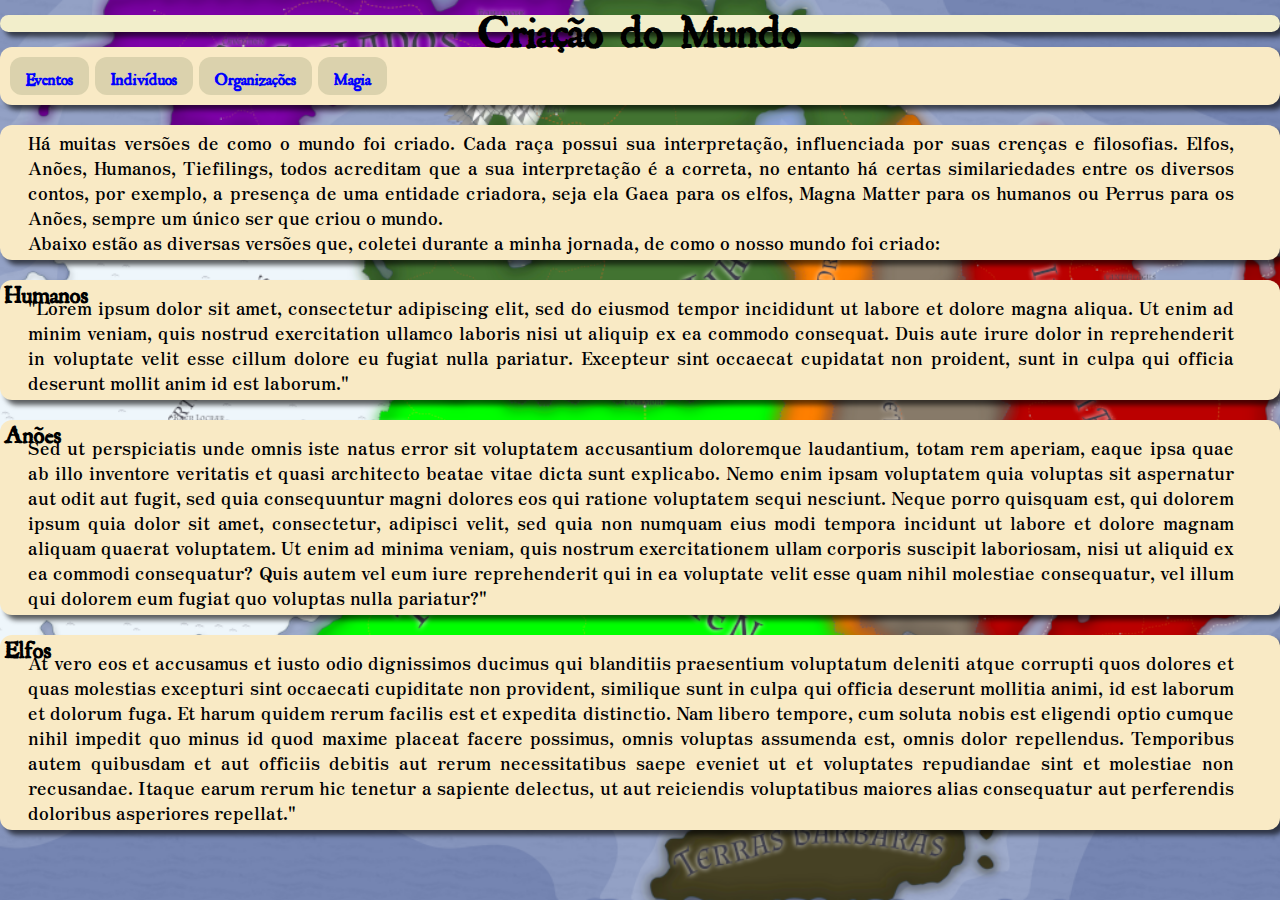
<file: criacaodomundo.html>
<!DOCTYPE html>
<html lang="pt-br">
<head>
    <meta charset="UTF-8">
    <meta http-equiv="X-UA-Compatible" content="IE=edge">
    <meta name="viewport" content="width=device-width, initial-scale=1.0">
    <link rel="shortcut icon" href="imagens/favicon.ico" type="image/x-icon">
    <title>Criação do Mundo</title>
    <link rel="stylesheet" href="estilos/estiloCriacaodoMundo.css">
</head>
<body>
<main>
    <header>
        <h1>Criação do Mundo</h1>
    </header>
    <nav id ="navegacao">
        <div class="dropdown">
            <button class="dropbtn">Eventos</button>
            <div class="dropdown-content">
                <a href="">Guerras</a>
                <a href="">Revoluções</a>
                <a href="">Tratados</a>
            </div>
        </div>
        <div class="dropdown">
            <button class="dropbtn">Indivíduos</button>
            <div class="dropdown-content">
                <a href="">Anões e Halflings</a>
                <a href="">Draconatos</a>
                <a href="">Elfos</a>
                <a href="">Humanos</a>
                <a href="">Tiefilings</a>
            </div>
        </div>
        <div class="dropdown">
            <button class="dropbtn">Organizações</button>
            <div class="dropdown-content">
                <a href="">Anãs e Halflings</a>
                <a href="">Élficas</a>
                <a href="">Humanas</a>
            </div>
        </div>
        <div class="dropdown">
            <button class="dropbtn">Magia</button>
            <div class="dropdown-content">
                <a href="">Tipos de Magia</a>
                <a href="">Escolas</a>
                <a href="">História</a>
            </div>
    </nav>
        <section id="introducaoCriacao">
            <p>Há muitas versões de como o mundo foi  criado. Cada raça possui sua interpretação, influenciada por suas crenças e filosofias. Elfos, Anões, Humanos, Tiefilings, todos acreditam que a sua interpretação é a correta, no entanto há certas similariedades entre os diversos contos, por exemplo, a presença de uma entidade criadora, seja ela Gaea para os elfos, Magna Matter para os humanos ou Perrus para os Anões, sempre um único ser que criou o mundo.</p>
            
            <p>Abaixo estão as diversas versões que, coletei durante a minha jornada, de como o nosso mundo foi criado:</p>
        </section>
       
        <section id = "criacaoHumanos">
            <h2>Humanos</h2>
            
            <p>"Lorem ipsum dolor sit amet, consectetur adipiscing elit, sed do eiusmod tempor incididunt ut labore et dolore magna aliqua. Ut enim ad minim veniam, quis nostrud exercitation ullamco laboris nisi ut aliquip ex ea commodo consequat. Duis aute irure dolor in reprehenderit in voluptate velit esse cillum dolore eu fugiat nulla pariatur. Excepteur sint occaecat cupidatat non proident, sunt in culpa qui officia deserunt mollit anim id est laborum."</p>
        </section>
       
        <section id="criacaoAnoes">
            <h2>Anões</h2>
                   
                   <p>Sed ut perspiciatis unde omnis iste natus error sit voluptatem accusantium doloremque laudantium, totam rem aperiam, eaque ipsa quae ab illo inventore veritatis et quasi architecto beatae vitae dicta sunt explicabo. Nemo enim ipsam voluptatem quia voluptas sit aspernatur aut odit aut fugit, sed quia consequuntur magni dolores eos qui ratione voluptatem sequi nesciunt. Neque porro quisquam est, qui dolorem ipsum quia dolor sit amet, consectetur, adipisci velit, sed quia non numquam eius modi tempora incidunt ut labore et dolore magnam aliquam quaerat voluptatem. Ut enim ad minima veniam, quis nostrum exercitationem ullam corporis suscipit laboriosam, nisi ut aliquid ex ea commodi consequatur? Quis autem vel eum iure reprehenderit qui in ea voluptate velit esse quam nihil molestiae consequatur, vel illum qui dolorem eum fugiat quo voluptas nulla pariatur?"</p>
        </section>
              
        <section id = "criacaoElfos">
            <h2>Elfos</h2>
                   
            <p>
              At vero eos et accusamus et iusto odio dignissimos ducimus qui blanditiis praesentium voluptatum deleniti atque corrupti quos dolores et quas molestias excepturi sint occaecati cupiditate non provident, similique sunt in culpa qui officia deserunt mollitia animi, id est laborum et dolorum fuga. Et harum quidem rerum facilis est et expedita distinctio. Nam libero tempore, cum soluta nobis est eligendi optio cumque nihil impedit quo minus id quod maxime placeat facere possimus, omnis voluptas assumenda est, omnis dolor repellendus. Temporibus autem quibusdam et aut officiis debitis aut rerum necessitatibus saepe eveniet ut et voluptates repudiandae sint et molestiae non recusandae. Itaque earum rerum hic tenetur a sapiente delectus, ut aut reiciendis voluptatibus maiores alias consequatur aut perferendis doloribus asperiores repellat."
            </p>
        </section>

</main>

</body>
</html>
</file>
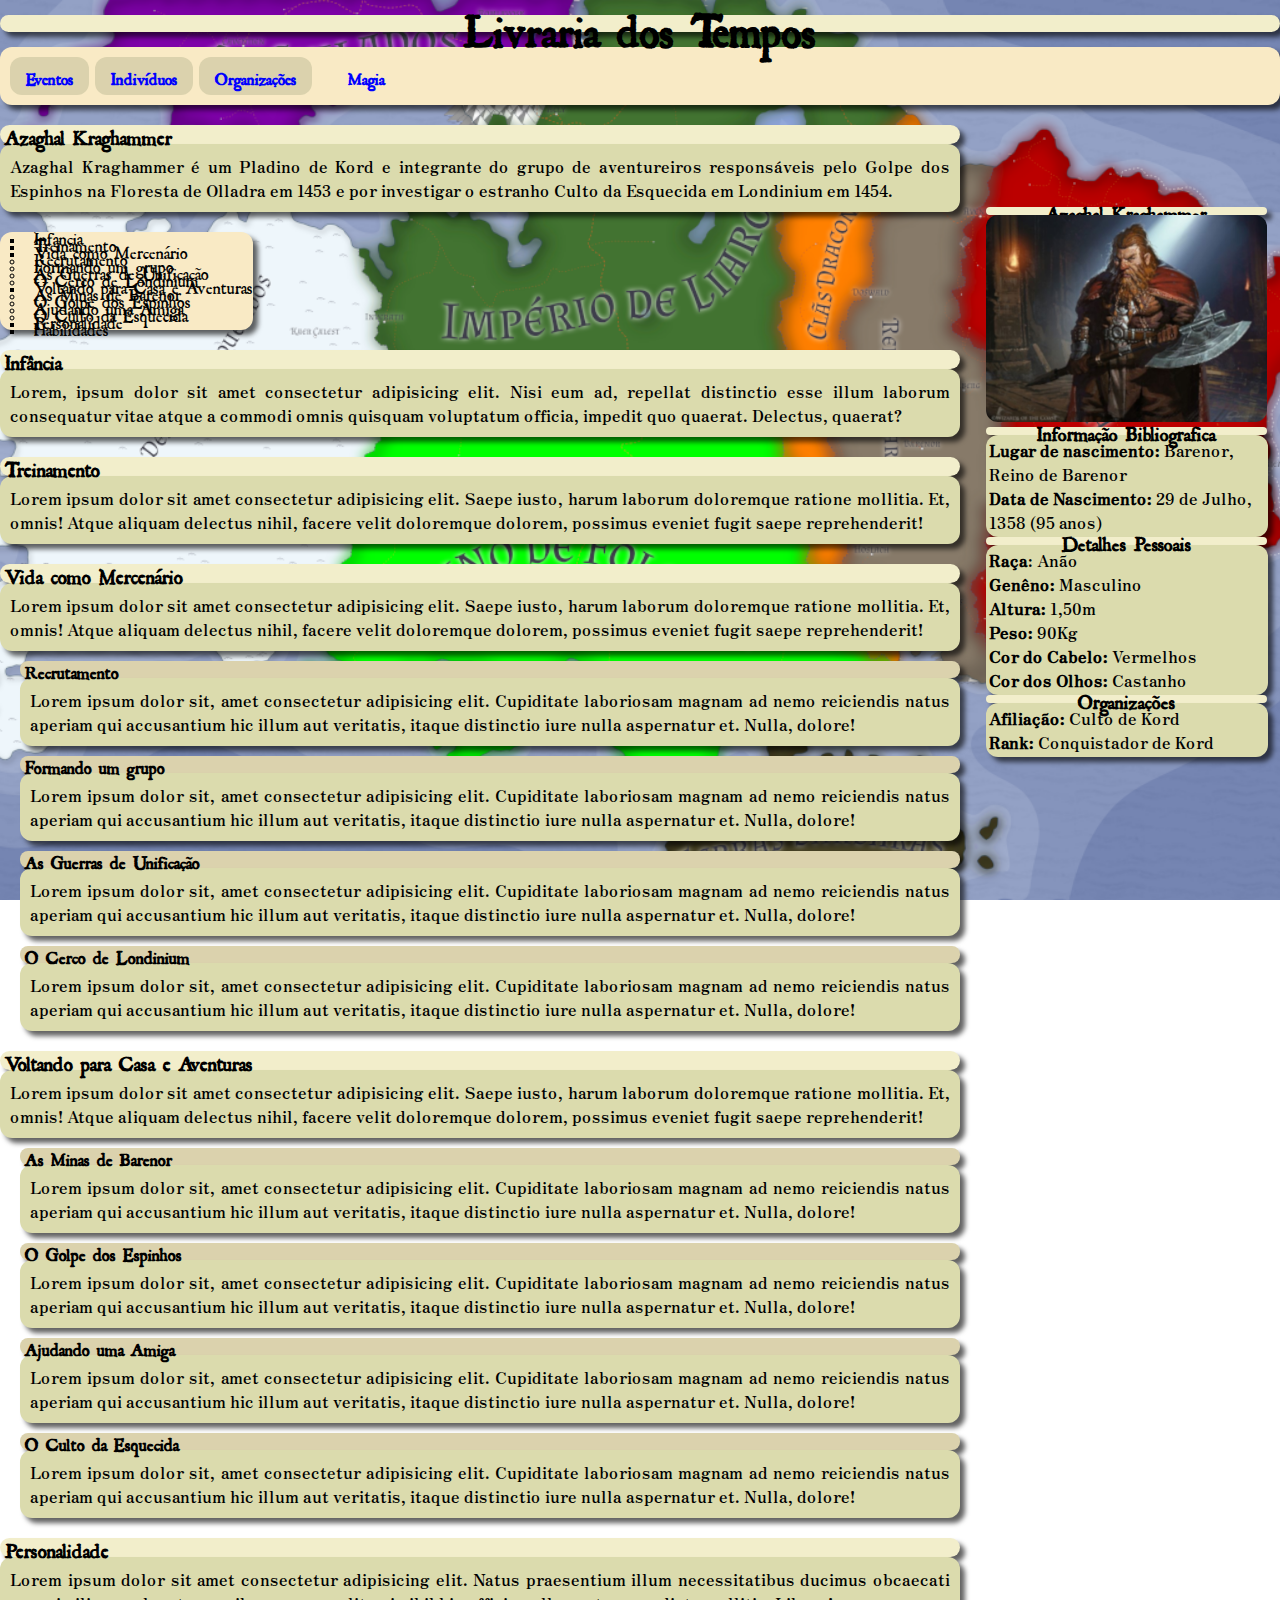
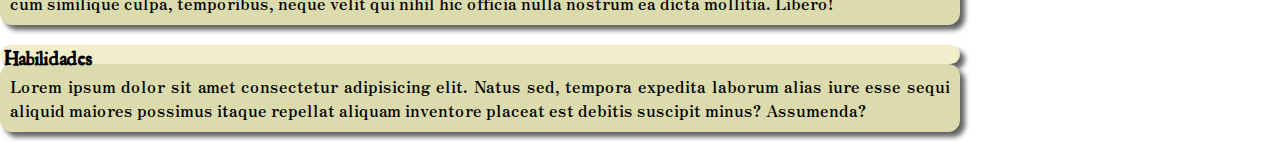
<file: Personagens/Azaghal.html>
<!DOCTYPE html>
<html lang="pt-br">
<head>
    <meta charset="UTF-8">
    <meta http-equiv="X-UA-Compatible" content="IE=edge">
    <meta name="viewport" content="width=device-width, initial-scale=1.0">
    <link rel="stylesheet" href="../estilos/estiloPersonagens.css">
    <title>Livraria dos Tempos|Personagens|Azaghal</title>
</head>

<body>
    <header>
        <h1>Livraria dos Tempos</h1>  
    </header>
    <nav id ="navegacao">
        <div class="dropdown">
            <button class="dropbtn">Eventos</button>
            <div class="dropdown-content">
                <a href="">Guerras</a>
                <a href="">Revoluções</a>
                <a href="">Tratados</a>
            </div>
        </div>
        <div class="dropdown">
            <button class="dropbtn">Indivíduos</button>
            <div class="dropdown-content">
                <a href="">Anões e Halflings</a>
                <a href="">Draconatos</a>
                <a href="">Elfos</a>
                <a href="">Humanos</a>
                <a href="">Tiefilings</a>
            </div>
        </div>
        <div class="dropdown">
            <button class="dropbtn">Organizações</button>
            <div class="dropdown-content">
                <a href="">Anãs e Halflings</a>
                <a href="">Élficas</a>
                <a href="">Humanas</a>
            </div>
        </div>
        <a href="#">Magia</a>
    </nav>
    <article id="introducao">
        <h1 class = "titulos">Azaghal Kraghammer</h1>
        <section>
            Azaghal Kraghammer é um Pladino de Kord e integrante do grupo de aventureiros responsáveis pelo Golpe dos Espinhos na Floresta de Olladra em 1453 e por investigar o estranho Culto da Esquecida em Londinium em 1454. 
        </section>
    </article>
    <menu> 
        <ul type ="square">
            <li>Infancia</li>
            <li>Treinamento</li>
            <li>Vida como Mercenário</li>
            <ul type = "circle">
                <li>Recrutamento</li>
                <li>Formando um grupo </li>
                <li>As Guerras de Unificação</li>
                <li>O Cerco de Londinium</li>
            </ul>
            <li>Voltando para Casa e Aventuras</li>
            <ul type = "circle">
                <li>As Minas de Barenor</li>
                <li>O Golpe dos Espinhos</li>
                <li>Ajudando uma Amiga</li>
                <li>O Culto da Esquecida</li>
            </ul>
            <li>Personalidade</li>
            <li>Habilidades</li>
        </ul>
    </menu>
        <div id="InfoPersonagens">
            <h4>Azaghal Kraghammer</h4>
            <picture>
                <source media="(max-width:300px)" srcset="../estilos/imagens/Personagens/Azaghal_pequeniniho.jpeg" sizes="">
                <source media="(max-width:500px)" srcset="../estilos/imagens/Personagens/Azaghal_pequeno.jpeg" sizes="">
                <img src="../estilos/imagens/Personagens/Azaghal_normal.jpeg" alt="ImgAzaghal" sizes="50%">
            </picture>
            <h4>Informação Bibliografica</h4>
            <p>
                <strong>Lugar de nascimento:</strong> Barenor, Reino de Barenor<br>
                <strong>Data de Nascimento:</strong> 29 de Julho, 1358 (95 anos)
            </p>
            <h4>Detalhes Pessoais</h4>
            <p>
                <strong>Raça</strong>: Anão<br>
                <strong>Genêno:</strong> Masculino<br>
                <Strong>Altura:</Strong> 1,50m<br>
                <strong>Peso:</strong> 90Kg<br>
                <strong>Cor do Cabelo:</strong> Vermelhos<br>
                <strong>Cor dos Olhos:</strong> Castanho<br>
            </p>
            <h4>Organizações</h4>
            <p>
                <strong>Afiliação:</strong> Culto de Kord<br>
                <strong>Rank:</strong> Conquistador de Kord
           </p>
        </div>
            <main>
                <article>
                    <h2 class = "titulos">Infância</h2>
                    <section>
                        Lorem, ipsum dolor sit amet consectetur adipisicing elit. Nisi eum ad, repellat distinctio esse illum laborum consequatur vitae atque a commodi omnis quisquam voluptatum officia, impedit quo quaerat. Delectus, quaerat?
                    </section>
                    <h2 class = "titulos">Treinamento</h2>
                    <section>
                        Lorem ipsum dolor sit amet consectetur adipisicing elit. Saepe iusto, harum laborum doloremque ratione mollitia. Et, omnis! Atque aliquam delectus nihil, facere velit doloremque dolorem, possimus eveniet fugit saepe reprehenderit!
                    </section>
                    <h2 class = "titulos">Vida como Mercenário</h2>
                    <section>
                        Lorem ipsum dolor sit amet consectetur adipisicing elit. Saepe iusto, harum laborum doloremque ratione mollitia. Et, omnis! Atque aliquam delectus nihil, facere velit doloremque dolorem, possimus eveniet fugit saepe reprehenderit!
                    </section>
                        <h3 class="subtitulo">Recrutamento</h3>
                            <section class="subsection">
                                Lorem ipsum dolor sit, amet consectetur adipisicing elit. Cupiditate laboriosam magnam ad nemo reiciendis natus aperiam qui accusantium hic illum aut veritatis, itaque distinctio iure nulla aspernatur et. Nulla, dolore!
                            </section>
                        <h3 class="subtitulo">Formando um grupo</h3>
                            <section class="subsection">
                                Lorem ipsum dolor sit, amet consectetur adipisicing elit. Cupiditate laboriosam magnam ad nemo reiciendis natus aperiam qui accusantium hic illum aut veritatis, itaque distinctio iure nulla aspernatur et. Nulla, dolore!
                            </section>
                        <h3 class="subtitulo">As Guerras de Unificação</h3>
                            <section class="subsection">
                                Lorem ipsum dolor sit, amet consectetur adipisicing elit. Cupiditate laboriosam magnam ad nemo reiciendis natus aperiam qui accusantium hic illum aut veritatis, itaque distinctio iure nulla aspernatur et. Nulla, dolore!
                            </section>
                        <h3 class="subtitulo">O Cerco de Londinium</h3>
                            <section class="subsection">
                                Lorem ipsum dolor sit, amet consectetur adipisicing elit. Cupiditate laboriosam magnam ad nemo reiciendis natus aperiam qui accusantium hic illum aut veritatis, itaque distinctio iure nulla aspernatur et. Nulla, dolore!
                            </section>
                         <h2 class = "titulos">Voltando para Casa e Aventuras</h2>
                    <section>
                        Lorem ipsum dolor sit amet consectetur adipisicing elit. Saepe iusto, harum laborum doloremque ratione mollitia. Et, omnis! Atque aliquam delectus nihil, facere velit doloremque dolorem, possimus eveniet fugit saepe reprehenderit!
                    </section>
                        <h3 class="subtitulo">As Minas de Barenor</h3>
                            <section class="subsection">
                                Lorem ipsum dolor sit, amet consectetur adipisicing elit. Cupiditate laboriosam magnam ad nemo reiciendis natus aperiam qui accusantium hic illum aut veritatis, itaque distinctio iure nulla aspernatur et. Nulla, dolore!
                            </section>
                        <h3 class="subtitulo">O Golpe dos Espinhos</h3>
                            <section class="subsection">
                                Lorem ipsum dolor sit, amet consectetur adipisicing elit. Cupiditate laboriosam magnam ad nemo reiciendis natus aperiam qui accusantium hic illum aut veritatis, itaque distinctio iure nulla aspernatur et. Nulla, dolore!
                            </section>
                        <h3 class="subtitulo">Ajudando uma Amiga</h3>
                            <section class="subsection">
                                Lorem ipsum dolor sit, amet consectetur adipisicing elit. Cupiditate laboriosam magnam ad nemo reiciendis natus aperiam qui accusantium hic illum aut veritatis, itaque distinctio iure nulla aspernatur et. Nulla, dolore!
                            </section>
                        <h3 class="subtitulo">O Culto da Esquecida</h3>
                            <section class="subsection">
                                Lorem ipsum dolor sit, amet consectetur adipisicing elit. Cupiditate laboriosam magnam ad nemo reiciendis natus aperiam qui accusantium hic illum aut veritatis, itaque distinctio iure nulla aspernatur et. Nulla, dolore!
                            </section>
                    
                    <h2 class = "titulos">Personalidade</h2>
                        <section>
                            Lorem ipsum dolor sit amet consectetur adipisicing elit. Natus praesentium illum necessitatibus ducimus obcaecati cum similique culpa, temporibus, neque velit qui nihil hic officia nulla nostrum ea dicta mollitia. Libero!
                        </section>
                    <h2 class = "titulos">Habilidades</h2>
                        <section>
                            Lorem ipsum dolor sit amet consectetur adipisicing elit. Natus sed, tempora expedita laborum alias iure esse sequi aliquid maiores possimus itaque repellat aliquam inventore placeat est debitis suscipit minus? Assumenda?
                        </section>
                
                </article>
            </main>
    
</body>
</html>
</file>
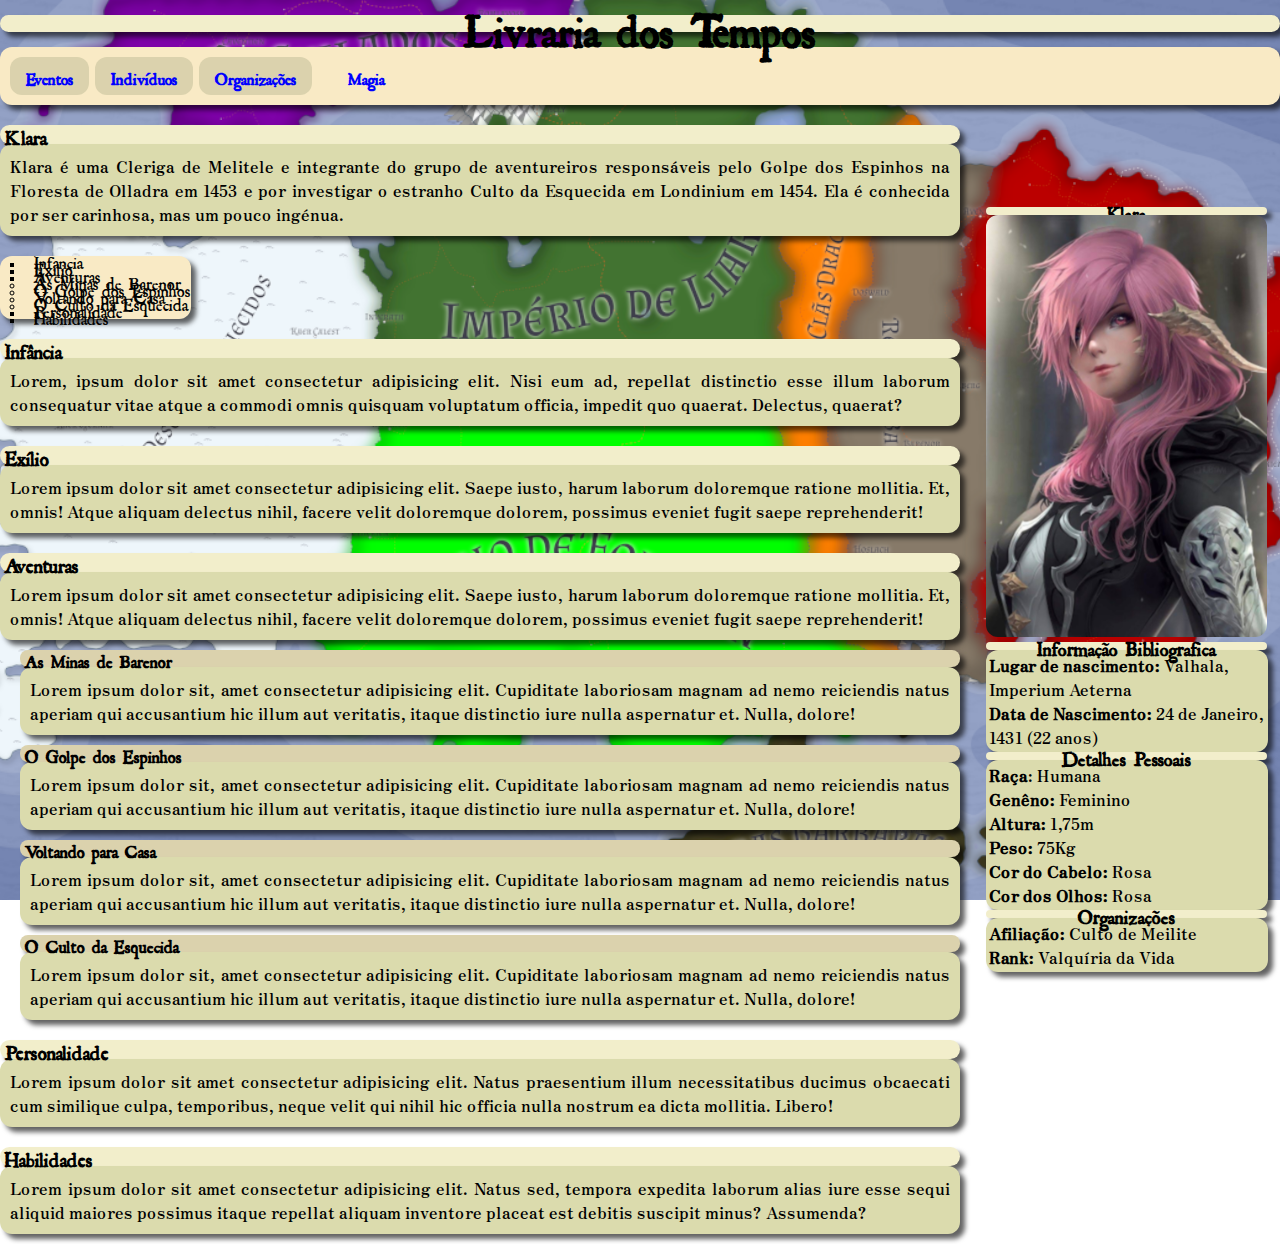
<file: Personagens/klara.html>
<!DOCTYPE html>
<html lang="pt-br">
<head>
    <meta charset="UTF-8">
    <meta http-equiv="X-UA-Compatible" content="IE=edge">
    <meta name="viewport" content="width=device-width, initial-scale=1.0">
    <link rel="stylesheet" href="../estilos/estiloPersonagens.css">
    <title>Livraria dos Tempos|Personagens|Klara</title>
</head>

<body>
    <header>
        <h1>Livraria dos Tempos</h1>  
    </header>
    <nav id ="navegacao">
        <div class="dropdown">
            <button class="dropbtn">Eventos</button>
            <div class="dropdown-content">
                <a href="">Guerras</a>
                <a href="">Revoluções</a>
                <a href="">Tratados</a>
            </div>
        </div>
        <div class="dropdown">
            <button class="dropbtn">Indivíduos</button>
            <div class="dropdown-content">
                <a href="">Anões e Halflings</a>
                <a href="">Draconatos</a>
                <a href="">Elfos</a>
                <a href="">Humanos</a>
                <a href="">Tiefilings</a>
            </div>
        </div>
        <div class="dropdown">
            <button class="dropbtn">Organizações</button>
            <div class="dropdown-content">
                <a href="">Anãs e Halflings</a>
                <a href="">Élficas</a>
                <a href="">Humanas</a>
            </div>
        </div>
        <a href="#">Magia</a>
    </nav>
    <article id="introducao">
        <h1 class = "titulos">Klara</h1>
        <section>
            Klara é uma Cleriga de Melitele e integrante do grupo de aventureiros responsáveis pelo Golpe dos Espinhos na Floresta de Olladra em 1453 e por investigar o estranho Culto da Esquecida em Londinium em 1454. Ela é conhecida por ser carinhosa, mas um pouco ingénua.
        </section>
    </article>
    <menu>
        <ul type ="square">
            <li>Infancia</li>
            <li>Exilio</li>
            <li>Aventuras</li>
            <ul type = "circle">
                <li>As Minas de Barenor</li>
                <li>O Golpe dos Espinhos</li>
                <li>Voltando para Casa</li>
                <li>O Culto da Esquecida</li>
            </ul>
            <li>Personalidade</li>
            <li>Habilidades</li>
    </menu>
        <div id="InfoPersonagens">
            <h4>Klara</h4>
            <picture>
                <source media="(max-width:300px)" srcset="../estilos/imagens/Personagens/Klara_pequena.jpge" sizes="">
                <source media="(max-width:500px)" srcset="../estilos/imagens/Personagens/Klara_media.jpge" sizes="">
                <img src="../estilos/imagens/Personagens/Klara_grande.jpeg" alt="ImgKlara" sizes="50%">
            </picture>
            <h4>Informação Bibliografica</h4>
            <p>
                <strong>Lugar de nascimento:</strong> Valhala, Imperium Aeterna<br>
                <strong>Data de Nascimento:</strong> 24 de Janeiro, 1431 (22 anos)
            </p>
            <h4>Detalhes Pessoais</h4>
            <p>
                <strong>Raça</strong>: Humana<br>
                <strong>Genêno:</strong> Feminino<br>
                <Strong>Altura:</Strong> 1,75m<br>
                <strong>Peso:</strong> 75Kg<br>
                <strong>Cor do Cabelo:</strong> Rosa<br>
                <strong>Cor dos Olhos:</strong> Rosa<br>
            </p>
            <h4>Organizações</h4>
            <p>
                <strong>Afiliação:</strong> Culto de Meilite<br>
                <strong>Rank:</strong> Valquíria da Vida
           </p>
        </div>
            <main>
                <article>
                    <h2 class = "titulos">Infância</h2>
                    <section>
                        Lorem, ipsum dolor sit amet consectetur adipisicing elit. Nisi eum ad, repellat distinctio esse illum laborum consequatur vitae atque a commodi omnis quisquam voluptatum officia, impedit quo quaerat. Delectus, quaerat?
                    </section>
                    <h2 class = "titulos">Exílio</h2>
                    <section>
                        Lorem ipsum dolor sit amet consectetur adipisicing elit. Saepe iusto, harum laborum doloremque ratione mollitia. Et, omnis! Atque aliquam delectus nihil, facere velit doloremque dolorem, possimus eveniet fugit saepe reprehenderit!
                    </section>
                    <h2 class = "titulos">Aventuras</h2>
                    <section>
                        Lorem ipsum dolor sit amet consectetur adipisicing elit. Saepe iusto, harum laborum doloremque ratione mollitia. Et, omnis! Atque aliquam delectus nihil, facere velit doloremque dolorem, possimus eveniet fugit saepe reprehenderit!
                    </section>
                        <h3 class="subtitulo">As Minas de Barenor</h3>
                            <section class="subsection">
                                Lorem ipsum dolor sit, amet consectetur adipisicing elit. Cupiditate laboriosam magnam ad nemo reiciendis natus aperiam qui accusantium hic illum aut veritatis, itaque distinctio iure nulla aspernatur et. Nulla, dolore!
                            </section>
                        <h3 class="subtitulo">O Golpe dos Espinhos</h3>
                            <section class="subsection">
                                Lorem ipsum dolor sit, amet consectetur adipisicing elit. Cupiditate laboriosam magnam ad nemo reiciendis natus aperiam qui accusantium hic illum aut veritatis, itaque distinctio iure nulla aspernatur et. Nulla, dolore!
                            </section>
                        <h3 class="subtitulo">Voltando para Casa</h3>
                            <section class="subsection">
                                Lorem ipsum dolor sit, amet consectetur adipisicing elit. Cupiditate laboriosam magnam ad nemo reiciendis natus aperiam qui accusantium hic illum aut veritatis, itaque distinctio iure nulla aspernatur et. Nulla, dolore!
                            </section>
                        <h3 class="subtitulo">O Culto da Esquecida</h3>
                            <section class="subsection">
                                Lorem ipsum dolor sit, amet consectetur adipisicing elit. Cupiditate laboriosam magnam ad nemo reiciendis natus aperiam qui accusantium hic illum aut veritatis, itaque distinctio iure nulla aspernatur et. Nulla, dolore!
                            </section>
                    <h2 class = "titulos">Personalidade</h2>
                        <section>
                            Lorem ipsum dolor sit amet consectetur adipisicing elit. Natus praesentium illum necessitatibus ducimus obcaecati cum similique culpa, temporibus, neque velit qui nihil hic officia nulla nostrum ea dicta mollitia. Libero!
                        </section>
                    <h2 class = "titulos">Habilidades</h2>
                        <section>
                            Lorem ipsum dolor sit amet consectetur adipisicing elit. Natus sed, tempora expedita laborum alias iure esse sequi aliquid maiores possimus itaque repellat aliquam inventore placeat est debitis suscipit minus? Assumenda?
                        </section>
                
                </article>
            </main>
    
</body>
</html>
</file>
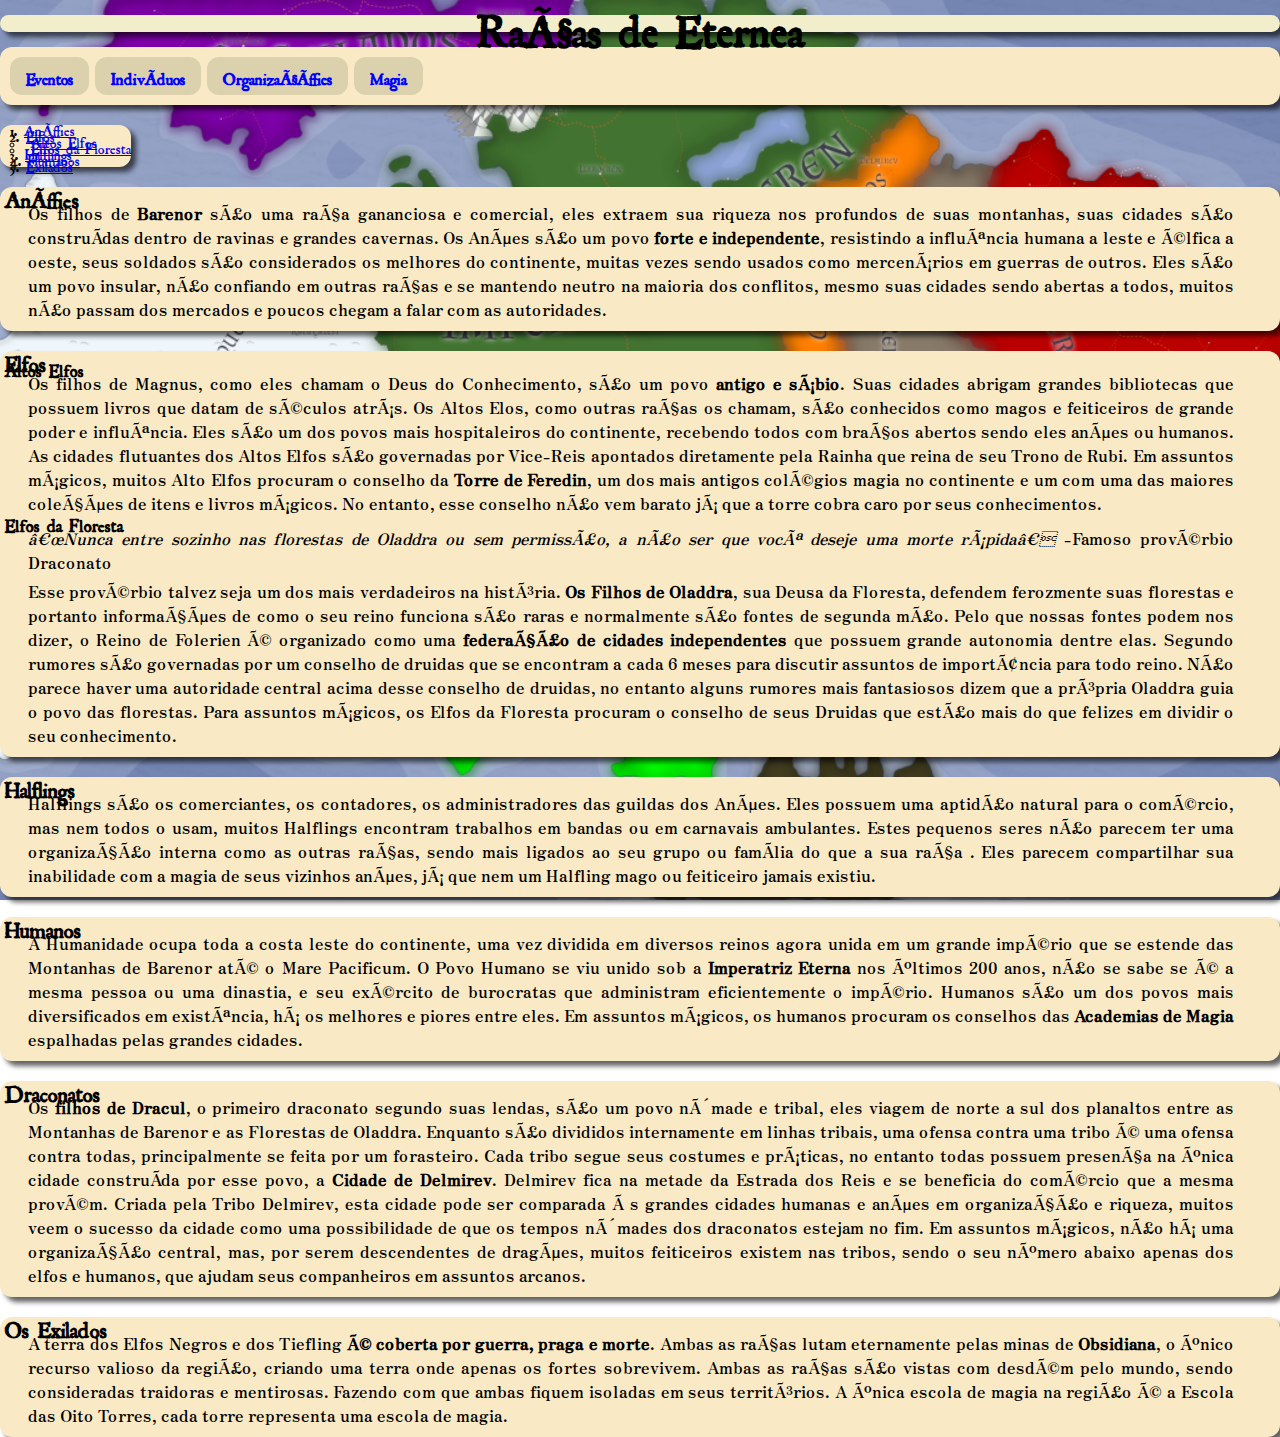
<file: racas/racasIndex.html>
<!DOCTYPE html>
<html lang="pt-br>
<head>
    <meta charset="UTF-8">
    <meta http-equiv="X-UA-Compatible" content="IE=edge">
    <meta name="viewport" content="width=device-width, initial-scale=1.0">
    <link rel="shortcut icon" href="imagens/favicon.ico" type="image/x-icon">
    <title>Raças de Eternea</title>
    <link rel="stylesheet" href="../estilos/estiloracas.css">
</head>
<body>
    
    <header>
            <h1>Raças de Eternea</h1>
    </header>
    
    <nav id ="navegacao">
        <div class="dropdown">
            <button class="dropbtn">Eventos</button>
            <div class="dropdown-content">
                <a href="">Guerras</a>
                <a href="">Revoluções</a>
                <a href="">Tratados</a>
            </div>
        </div>
        <div class="dropdown">
            <button class="dropbtn">Indivíduos</button>
            <div class="dropdown-content">
                <a href="">Anões e Halflings</a>
                <a href="">Draconatos</a>
                <a href="">Elfos</a>
                <a href="">Humanos</a>
                <a href="">Tiefilings</a>
            </div>
        </div>
        <div class="dropdown">
            <button class="dropbtn">Organizações</button>
            <div class="dropdown-content">
                <a href="">Anãs e Halflings</a>
                <a href="">Élficas</a>
                <a href="">Humanas</a>
            </div>
        </div>
        <div class="dropdown">
            <button class="dropbtn">Magia</button>
            <div class="dropdown-content">
                <a href="">Tipos de Magia</a>
                <a href="">Escolas</a>
                <a href="">História</a>
            </div>
        </div>
    </nav>
    <menu>
    
        <ol>
            <li><a href="#racasAnoes">Anões</a></li>
            <li><a href="#racasElfos">Elfos</a></li>
                <ul type="circle">
                    <li><a href="#racasElfos">Altos Elfos</a></li>
                    <li><a href="#racasElfos">Elfos da Floresta</a></li>
                </ul>
            <li><a href="#racasHalflings">Halflings</a></li>
            <li><a href="#racasHumanos">Humanos</a></li>
            <li><a href="#racasExilados">Exilados</a></li>
        </ol>
    
    </menu>

        <section>
            <h2>Anões</h2>
            <p>
                Os filhos de <strong>Barenor</strong> são uma raça gananciosa e comercial, eles extraem sua riqueza nos profundos de suas montanhas, suas cidades são construídas dentro de ravinas e grandes cavernas.
                Os Anões são um povo <strong>forte e independente</strong>, resistindo a influência humana a leste e élfica a oeste, seus soldados são considerados os melhores do continente, muitas vezes sendo usados como mercenários em guerras de outros.
                Eles são um povo insular, não confiando em outras raças e se mantendo neutro na maioria dos conflitos, mesmo suas cidades sendo abertas a todos, muitos não passam dos mercados e poucos chegam a falar com as autoridades.
            </p>
        </section>
    
    <section>
    
            <h2>Elfos</h2>
            <h3>Altos Elfos</h3>
    
            <p>
                Os filhos de Magnus, como eles chamam o Deus do Conhecimento, são um povo <strong>antigo e sábio</strong>. Suas cidades abrigam grandes bibliotecas que possuem livros que datam de séculos atrás.
                Os Altos Elos, como outras raças os chamam, são conhecidos como magos e feiticeiros de grande poder e influência. Eles são um dos povos mais hospitaleiros do continente, recebendo todos com braços abertos sendo eles anões ou humanos.
                As cidades flutuantes dos Altos Elfos são governadas por Vice-Reis apontados diretamente pela Rainha que reina de seu Trono de Rubi.
                Em assuntos mágicos, muitos Alto Elfos procuram o conselho da <strong>Torre de Feredin</strong>, um dos mais antigos colégios magia no continente e um com uma das maiores coleções de itens e livros mágicos. No entanto, esse conselho não vem barato já que a torre cobra caro por seus conhecimentos.
            </p>
    
            <h3>Elfos da Floresta</h3>
    
            <p>
                <EM>“Nunca entre sozinho nas florestas de Oladdra ou sem permissão, a não ser que você deseje uma morte rápida”</EM> -Famoso provérbio Draconato
            </p>
            <p>
                Esse provérbio talvez seja um dos mais verdadeiros na história. <strong>Os Filhos de Oladdra</strong>, sua Deusa da Floresta, defendem ferozmente suas florestas e portanto informações de como o seu reino funciona são raras e normalmente são fontes de segunda mão.
                Pelo que nossas fontes podem nos dizer, o Reino de Folerien é organizado como uma <strong>federação de cidades independentes</strong> que possuem grande autonomia dentre elas. Segundo rumores são governadas por um conselho de druidas que se encontram a cada 6 meses para discutir assuntos de importância para todo reino.
                Não parece haver uma autoridade central acima desse conselho de druidas, no entanto alguns rumores mais fantasiosos dizem que a própria Oladdra guia o povo das florestas.
                Para assuntos mágicos, os Elfos da Floresta procuram o conselho de seus Druidas que estão mais do que felizes em dividir o seu conhecimento.
            </p>
    
    </section>

        <section>
            <h2>Halflings</h2>
            <p>
                Halflings são os comerciantes, os contadores, os administradores das guildas dos Anões. Eles possuem uma aptidão natural para o comércio, mas nem todos o usam, muitos Halflings encontram trabalhos em bandas ou em carnavais ambulantes.
                Estes pequenos seres não parecem ter uma organização interna como as outras raças, sendo mais ligados ao seu grupo ou família do que a sua raça .
                Eles parecem compartilhar sua inabilidade com a magia de seus vizinhos anões, já que nem um Halfling mago ou feiticeiro jamais existiu.
            </p>
        </section>


        <section>
            <h2>Humanos</h2>
            <p>
                A Humanidade ocupa toda a costa leste do continente, uma vez dividida em diversos reinos agora unida em um grande império que se estende das Montanhas de Barenor  até o Mare Pacificum.
                O Povo Humano se viu unido sob a<strong> Imperatriz Eterna</strong> nos últimos 200 anos, não se sabe se é a mesma pessoa ou uma dinastia, e seu exército de burocratas que administram eficientemente o império.
                Humanos são um dos povos mais diversificados em existência, há os melhores e piores entre eles.
                Em assuntos mágicos, os humanos procuram os conselhos das <strong>Academias de Magia</strong> espalhadas pelas grandes cidades.
            </p>
        </section>
    
    
  <section>
          <h2>Draconatos</h2>
      
          <p>
              Os <strong>filhos de Dracul</strong>, o primeiro draconato segundo suas lendas, são um povo nômade e tribal, eles viagem de norte a sul dos planaltos entre as Montanhas de Barenor e as Florestas de Oladdra.
                  Enquanto são divididos internamente em linhas tribais, uma ofensa contra uma tribo é uma ofensa contra todas, principalmente se feita por um forasteiro.
                  Cada tribo segue seus costumes e práticas, no entanto todas possuem presença na única cidade construída por esse povo, a <strong>Cidade de Delmirev</strong>.
                  Delmirev fica na metade da Estrada dos Reis e se beneficia do comércio que a mesma provém. Criada pela Tribo Delmirev, esta cidade pode ser comparada às grandes cidades humanas e anões em organização e riqueza, muitos veem o sucesso da cidade como uma possibilidade de que os tempos nômades dos draconatos estejam no fim. 
                  Em assuntos mágicos, não há uma organização central, mas, por serem descendentes de dragões, muitos feiticeiros existem nas tribos, sendo o seu número abaixo apenas dos elfos e humanos, que ajudam seus companheiros em assuntos arcanos.
          </p>
  </section>


    <section>
            <h2>Os Exilados</h2>
            <p>
                A terra dos Elfos Negros e dos Tiefling <strong>é coberta por guerra, praga e morte</strong>. Ambas as raças lutam eternamente pelas minas de <strong>Obsidiana</strong>, o único recurso valioso da região, criando uma terra onde apenas os fortes sobrevivem.
                    Ambas as raças são vistas com desdém pelo mundo, sendo consideradas traidoras e mentirosas. Fazendo com que ambas fiquem isoladas em seus territórios.
                A única escola de magia na região é a Escola das Oito Torres, cada torre representa uma escola de magia.
            </p>
    </section>

</body>
</html>
</file>
<file: estilos/estiloCriacaodoMundo.css>
@charset "UTF-8";

@import url('https://fonts.googleapis.com/css2?family=Zen+Antique&display=swap');

@font-face {
    font-family: 'Roman Antique';
    src: url(Fontes/RomanAntique.ttf) format('opentype'),url(Fontes/RomanAntique.ttf) format('truetype');
    font-weight: normal;
    font-style: normal;
}
:root{
    --colorTitulo:#f2eecb;
    --colorNav:#F9EAC5;
    --colorTexto:#DBDBAD;
    --colorSubTitulo: #DBD2AD;
}
*{
    margin: 0px;
    padding: 0px;
    border-radius: 12px;
}
html { 
    background: url(imagens/criacaodomundo/Mapa-1500.png) no-repeat center center fixed; 
    -webkit-background-size: cover;
    -moz-background-size: cover;
    -o-background-size: cover;
    background-size: cover;
}

body{
    min-height: 100%;
    margin: 0%;
    padding: 0%;
    font-family: 'Zen Antique', serif;;
}

header{
    background-color: var(--colorTitulo);
    font-family: 'Roman Antique', serif;
    font-size: 24px;
    text-align: center;
    box-shadow: 5px 5px 5px rgba(0, 0, 0, 0.616);
    margin-bottom: 15px;
    margin-top: 15px;

}
nav{
    background-color: var(--colorNav);
    box-shadow: 5px 5px 5px rgba(0, 0, 0, 0.616);
    font-family: 'Roman Antique', serif;
    font-size: 18px;
    margin-bottom: 15px;
    padding: 10px;
}

nav > a{
    margin: 30px;
    color: blue;
    font-family: 'Roman Antique', serif;
    text-decoration: none;
    font-weight: bold;
    transition-duration: 0.5s;
}

nav > a:hover{
    background-color: var(--colorTexto);
}


section{
    background-color: var(--colorNav);
    box-shadow: 5px 5px 5px rgba(0, 0, 0, 0.616);
    font-family: 'Zen Antique', serif;
    font-size: 1.1em;
    text-align: justify;
    list-style-position: inside;
    padding-left: 10px;
    list-style-position: inside;
    margin-top: 20px;
    width: fit-content;
    padding: 5px;
}



h2{
    font-size: 1.5em;
    font-family: 'Roman Antique', serif;
}
p{
    margin-left: 23px;
    margin-right: 41px;
}
.dropbtn {
    background-color: var(--colorSubTitulo);
    color: blue;
    padding: 16px;
    font-family: 'Roman Antique', serif;
    font-size: 18px;
    font-weight: bold;
    border: none;
    cursor: pointer;
}
  
.dropdown {
    position: relative;
    display: inline-block;
}
  
.dropdown-content {
    display: none;
    position: absolute;
    background-color: var(--colorNav);
    min-width: 160px;
    box-shadow: 0px 8px 16px 0px rgba(0,0,0,0.2);
    z-index: 1;
}
  
.dropdown-content a {
    color: blue;    
    padding: 12px 16px;
    font-family: 'Roman Antique', serif;
    font-size: 18px;
    text-decoration: none;
    display: block;
}
  
.dropdown-content a:hover {background-color: #f1f1f1}
  
.dropdown:hover .dropdown-content {
    display: block;
}
  
.dropdown:hover .dropbtn {
    background-color: #3e8e41;
}
</file>
<file: estilos/estiloPersonagens.css>
@charset "UTF-8";

@import url('https://fonts.googleapis.com/css2?family=Zen+Antique&display=swap');

@font-face {
    font-family: 'Roman Antique';
    src: url(Fontes/RomanAntique.ttf) format('opentype'),url(Fontes/RomanAntique.ttf) format('truetype');
    font-weight: normal;
    font-style: normal;
}
:root{
    --colorTitulo:#f2eecb;
    --colorNav:#F9EAC5;
    --colorTexto:#DBDBAD;
    --colorSubTitulo: #DBD2AD;
}
*{
    margin: 0px;
    padding: 0px;
    border-radius: 12px;
}
html { 
    background: url(imagens/criacaodomundo/Mapa-1500.png) no-repeat center center fixed; 
    -webkit-background-size: cover;
    -moz-background-size: cover;
    -o-background-size: cover;
    background-size: cover;
}

body{
    min-height: 100%;
    margin: 0%;
    padding: 0%;
    font-family: 'Zen Antique', serif;;
}

header{
    background-color: var(--colorTitulo);
    font-family: 'Roman Antique', serif;
    font-size: 24px;
    text-align: center;
    box-shadow: 5px 5px 5px rgba(0, 0, 0, 0.616);
    margin-bottom: 15px;
    margin-top: 15px;

}
nav{
    background-color: var(--colorNav);
    box-shadow: 5px 5px 5px rgba(0, 0, 0, 0.616);
    font-family: 'Roman Antique', serif;
    font-size: 18px;
    margin-bottom: 15px;
    padding: 10px;
}

nav > a{
    margin: 30px;
    color: blue;
    font-family: 'Roman Antique', serif;
    text-decoration: none;
    font-weight: bold;
    transition-duration: 0.5s;
}

nav > a:hover{
    background-color: var(--colorTexto);
}

.titulos{
    background-color: var(--colorTitulo);
    box-shadow: 5px 5px 5px rgba(0, 0, 0, 0.616);
    font-family: 'Roman Antique', serif;
    font-size: 1.4em;
    text-align: justify;
    margin-top: 20px;
    padding: 5px;
}


.subtitulo{
    background-color: var(--colorSubTitulo);
    box-shadow: 5px 5px 5px rgba(0, 0, 0, 0.616);
    font-family: 'Roman Antique', serif;
    font-size: 1.2em;
    text-align: justify;
    padding: 5px;
    border-radius: 8px;
    margin-left: 20px;

}

section{
    background-color: var(--colorTexto);
    box-shadow: 5px 5px 5px rgba(0, 0, 0, 0.616);
    font-family: 'Zen Antique', serif;
    font-size: 1em;
    text-align: justify;
    padding: 10px;
    margin-bottom: 10px;
    
}
menu{
    background-color: var(--colorNav);
    box-shadow: 5px 5px 5px rgba(0, 0, 0, 0.616);
    font-family: 'Roman Antique', serif;
    font-size: 1.2em;
    text-align: justify;
    padding-left: 10px;
    list-style-position: inside;
    margin-top: 20px;
    width: fit-content;
}
.subsection{
    margin-left: 20px;
}
img{
    max-width: 100%;
    height: auto;
}

h4{
    text-align: center;
    font-family: 'Roman Antique', serif;
    background-color: var(--colorTitulo);
    width: 100%;
    font-size: 1.3em;
    box-shadow: 5px 5px 5px rgba(0, 0, 0, 0.616);

}
p{
    background-color: var(--colorTexto);
    width: 98%;
    font-family: 'Zen Antique', serif;
    font-size: 1em;
    padding: 3px;
    box-shadow: 5px 5px 5px rgba(0, 0, 0, 0.616);

}
#InfoPersonagens{
    position: absolute;
    right: 1%;
    width: 22%;
    top: 23%;
    height: 27%;
}
#introducao{
    width: 75%;
}
main{
    width: 75%;
}
.dropbtn {
    background-color: var(--colorSubTitulo);
    color: blue;
    padding: 16px;
    font-family: 'Roman Antique', serif;
    font-size: 18px;
    font-weight: bold;
    border: none;
    cursor: pointer;
}
  
.dropdown {
    position: relative;
    display: inline-block;
}
  
.dropdown-content {
    display: none;
    position: absolute;
    background-color: var(--colorNav);
    min-width: 160px;
    box-shadow: 0px 8px 16px 0px rgba(0,0,0,0.2);
    z-index: 1;
}
  
.dropdown-content a {
    color: blue;    
    padding: 12px 16px;
    font-family: 'Roman Antique', serif;
    font-size: 18px;
    text-decoration: none;
    display: block;
}
  
.dropdown-content a:hover {background-color: #f1f1f1}
  
.dropdown:hover .dropdown-content {
    display: block;
}
  
.dropdown:hover .dropbtn {
    background-color: #3e8e41;
}
</file>
<file: estilos/estiloracas.css>
@charset "UTF-8";

@import url('https://fonts.googleapis.com/css2?family=Zen+Antique&display=swap');

@font-face {
    font-family: 'Roman Antique';
    src: url(Fontes/RomanAntique.ttf) format('opentype'),url(Fontes/RomanAntique.ttf) format('truetype');
    font-weight: normal;
    font-style: normal;
}
:root{
    --colorTitulo:#f2eecb;
    --colorNav:#F9EAC5;
    --colorTexto:#DBDBAD;
    --colorSubTitulo: #DBD2AD;
}
*{
    margin: 0px;
    padding: 0px;
    border-radius: 12px;
}
html { 
    background: url(imagens/criacaodomundo/Mapa-1500.png) no-repeat center center fixed; 
    -webkit-background-size: cover;
    -moz-background-size: cover;
    -o-background-size: cover;
    background-size: cover;
}

body{
    min-height: 100%;
    margin: 0%;
    padding: 0%;
    font-family: 'Zen Antique', serif;;
}

header{
    background-color: var(--colorTitulo);
    font-family: 'Roman Antique', serif;
    font-size: 24px;
    text-align: center;
    box-shadow: 5px 5px 5px rgba(0, 0, 0, 0.616);
    margin-bottom: 15px;
    margin-top: 15px;

}
nav{
    background-color: var(--colorNav);
    box-shadow: 5px 5px 5px rgba(0, 0, 0, 0.616);
    font-family: 'Roman Antique', serif;
    font-size: 18px;
    margin-bottom: 15px;
    padding: 10px;
}

nav > a{
    margin: 30px;
    color: blue;
    font-family: 'Roman Antique', serif;
    text-decoration: none;
    font-weight: bold;
    transition-duration: 0.5s;
}

nav > a:hover{
    background-color: var(--colorTexto);
}

menu{
    background-color: var(--colorNav);
    box-shadow: 5px 5px 5px rgba(0, 0, 0, 0.616);
    font-family: 'Roman Antique', serif;
    font-size: 1em;
    text-align: justify;
    padding-left: 10px;
    list-style-position: inside;
    margin-top: 20px;
    width: fit-content;
}
section{
    background-color: var(--colorNav);
    box-shadow: 5px 5px 5px rgba(0, 0, 0, 0.616);
    font-family: 'Zen Antique', serif;
    font-size: 1em;
    text-align: justify;
    list-style-position: inside;
    padding-left: 10px;
    list-style-position: inside;
    margin-top: 20px;
    width: fit-content;
    padding: 5px;
}
h2, h3{
    font-family: 'Roman Antique', serif;
 
}
p{
    margin-left: 23px;
    margin-right: 41px;
    margin-bottom:5px;
    
}
.dropbtn {
    background-color: var(--colorSubTitulo);
    color: blue;
    padding: 16px;
    font-family: 'Roman Antique', serif;
    font-size: 18px;
    font-weight: bold;
    border: none;
    cursor: pointer;
}
  
.dropdown {
    position: relative;
    display: inline-block;
}
  
.dropdown-content {
    display: none;
    position: absolute;
    background-color: var(--colorNav);
    min-width: 160px;
    box-shadow: 0px 8px 16px 0px rgba(0,0,0,0.2);
    z-index: 1;
}
  
.dropdown-content a {
    color: blue;    
    padding: 12px 16px;
    font-family: 'Roman Antique', serif;
    font-size: 18px;
    text-decoration: none;
    display: block;
}
  
.dropdown-content a:hover {background-color: #f1f1f1}
  
.dropdown:hover .dropdown-content {
    display: block;
}
  
.dropdown:hover .dropbtn {
    background-color: #3e8e41;
}
</file>
